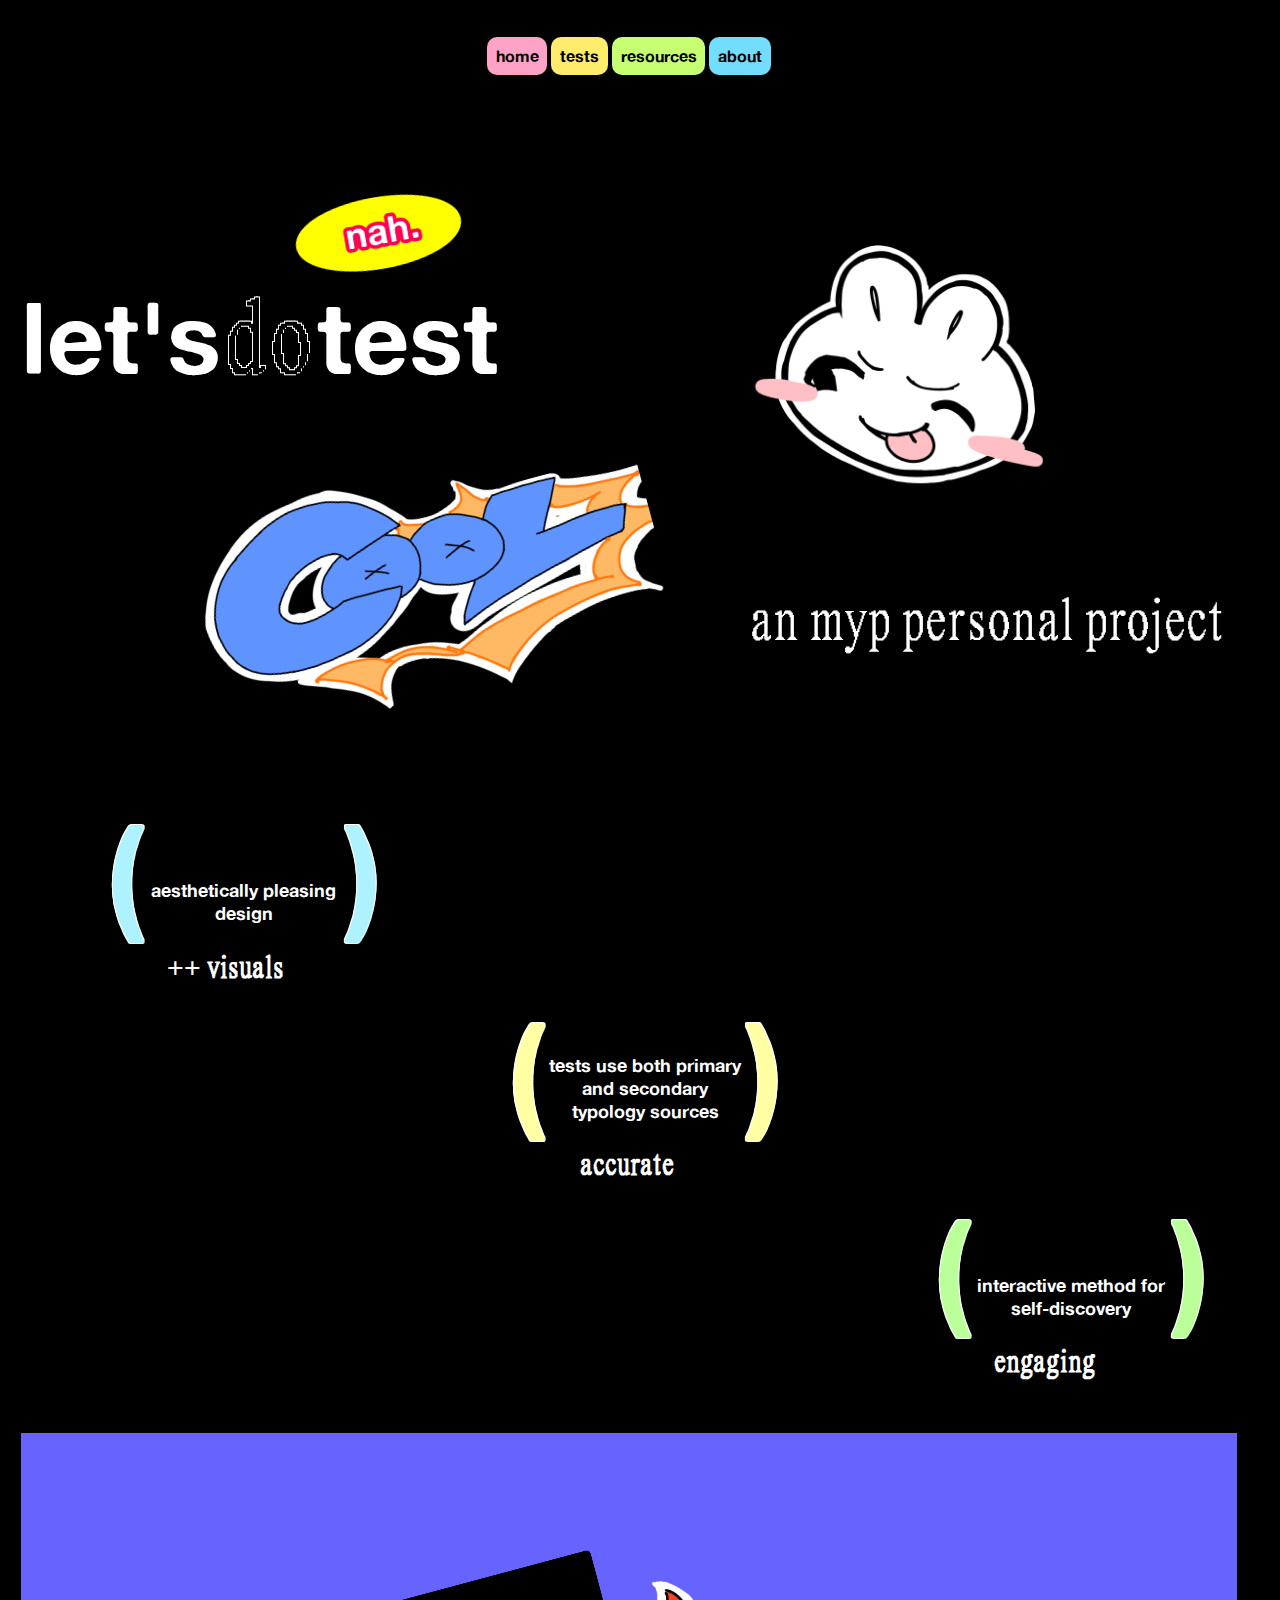
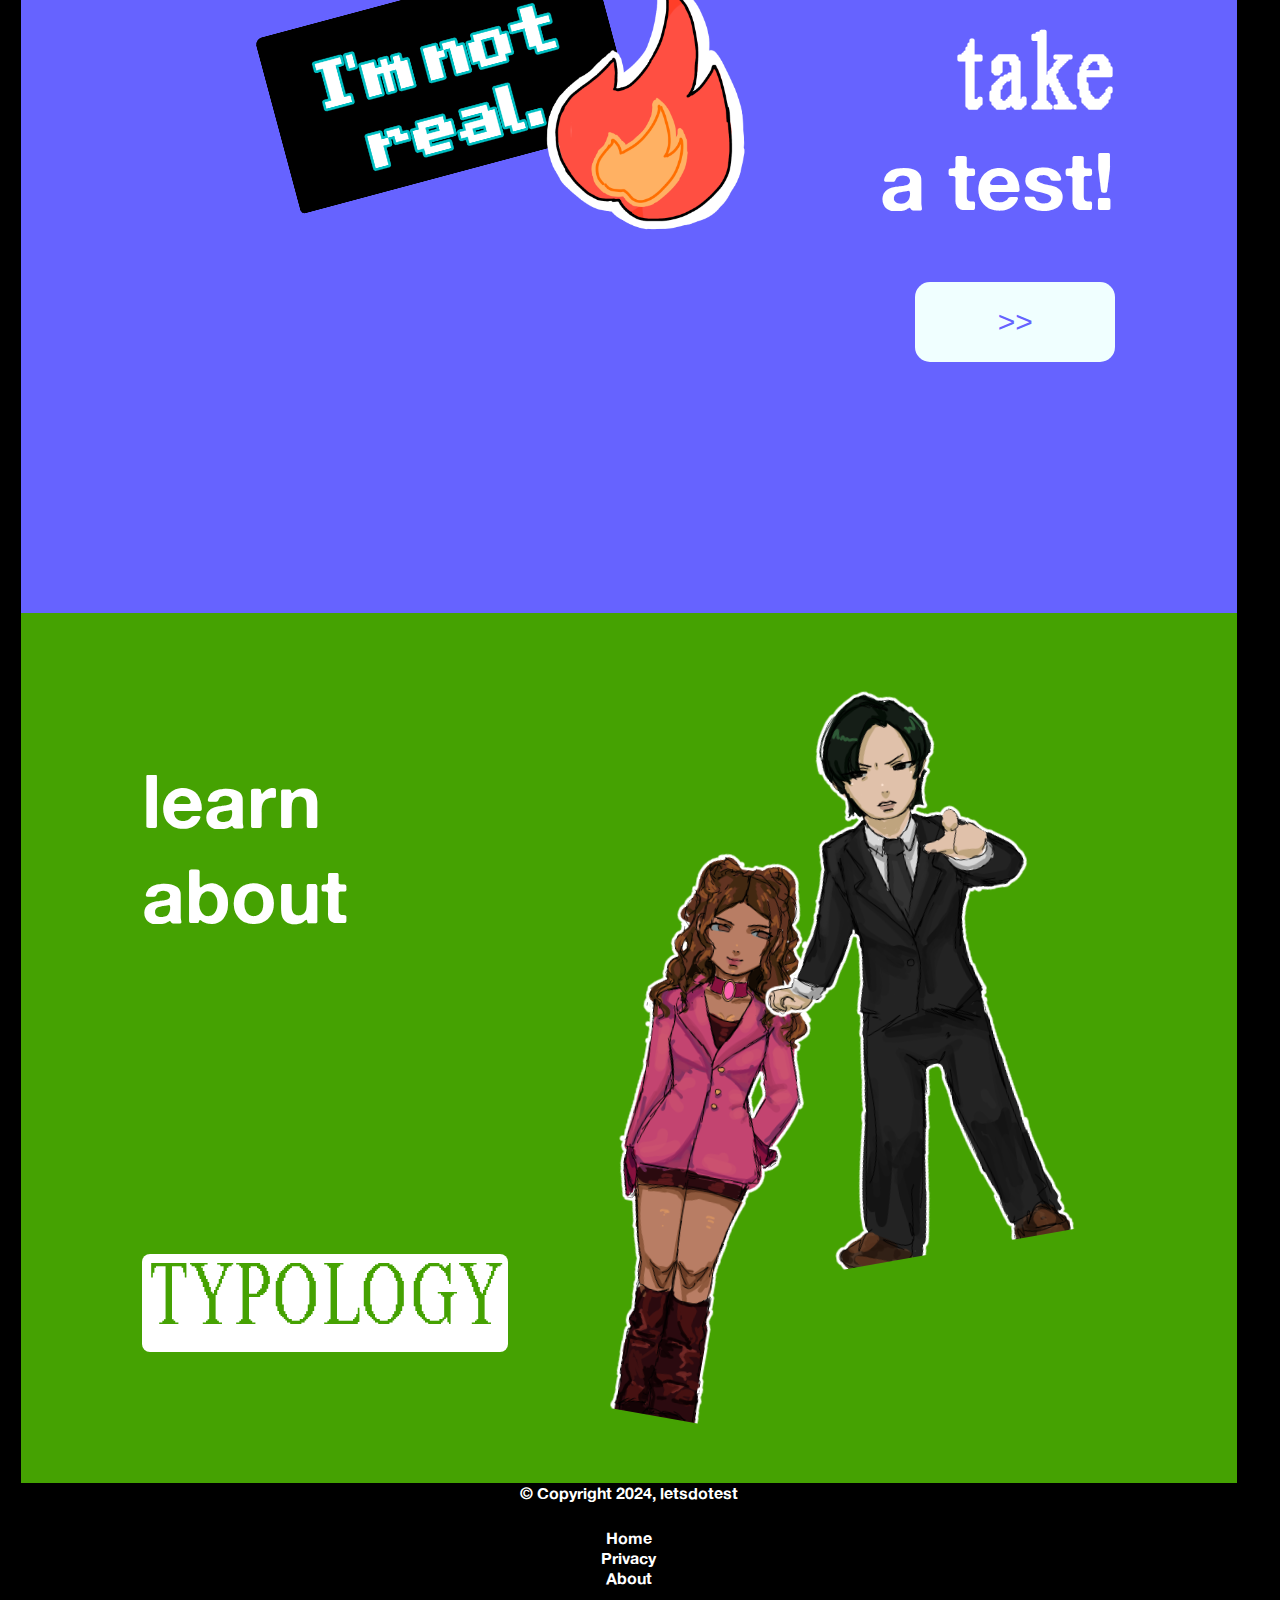
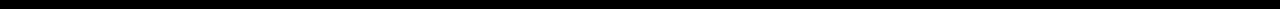
<file: index.html>
<!DOCTYPE html>
<html>
    <head>
        <title>letsdotest</title>
        
        <link href="style.css" rel="stylesheet"> 
        <meta name="viewport" content="width=device-width, initial-scale=1.0" />
        <link rel="icon" href="ughbunny.PNG">
    </head>
    <body style="background-color: black; max-width: 100vw;">
        <script src="index.js"></script> 
        <header>
            <nav>
            <a id="home" href="index.html">home</a>
            <a id="testbutt" href="test.html">tests</a>
            <a id="resbutt" href="resources.html">resources</a>
            <a id="abtbutt" href="abt.html">about</a>
        </nav>

        </header>
       <section id="homesect1"> 
        <div id="ldt">let's</div>
        <div id="ldta">do</div>
        <div id="ldt">test</div>
        <div id="myp">an myp personal project</div>
        <img id="nah" src="nahsticker.PNG">
        <img id="sillybun" src="sillybunnysticker.PNG">
        <img src="cool sticker.PNG" id="cool">
       </section>
    <section id="benefits">
    <section class="benefits">
            <section id="blsect">
            <span class="par" id="bl">(</span><h2  id="apd"class="benif">aesthetically pleasing design</h2><span class="par"id="bl">)</span>
            </section>
            <h2 class="bene" id="bene1">++ visuals</h2>
    </section>
    <section class="benefits">
            <section id="yelsect"> 
            <span class="par" id="yel">(</span><span class="benif" >tests use both primary and secondary typology sources</span><span class="par" id="yel">)</span>
            </section>
            <h2 class="bene" id="bene2">accurate</h2>
    </section>
    <section class="benefits">
       <section id="grsect">
            <span class="par" id="gr">(</span><span class="benif" >interactive method for self-discovery</span><span class="par" id="gr">)</span>
       </section>
       <h2 class="bene" id="bene3">engaging</h2>
    </section>
    </section>
       <section id="hometest">
        
        
        <h1 id="htest1">take</h1>
        <h1 id="htest2"> a test!</h1>
        <a href="test.html">
            <button id="takeATestButton">>></button>
        </a>
        <img src="notrealsticker.PNG" id="notreal">
        <img src="firesticker.PNG" id="fire">
       </section>
       <section id="homesour">
        <img src="transso2.PNG" id="transso2">
        <img src="transsx1.PNG" id="transsx1">
    
       <section id="homesour1">
        <h1 style="font-family: altehaas; font-size: 75px; color: white;">learn</h1>
        <h1 style="font-family: altehaas; font-size: 75px; margin-top: -5%; color: white;">about</h1>
        
        <a href="resources.html" style="text-decoration: none;">
        <button id="typologybutt">TYPOLOGY</button>
        </a>
        </section> 
       </section>
       <footer>
       <div style="font-family: altehaas; padding-bottom: 25px; color: white;">
        <span>&copy;</span> Copyright 2024, letsdotest
       </div>
       <a class="footlink" href="index.html" style="color: white;">Home</a>
       <a class="footlink" href="priv.html" style="color: white;">Privacy</a>
       <a class="footlink" href="abt.html" style="color: white;">About</a>
       </footer>
    </body>
</html>
</file>
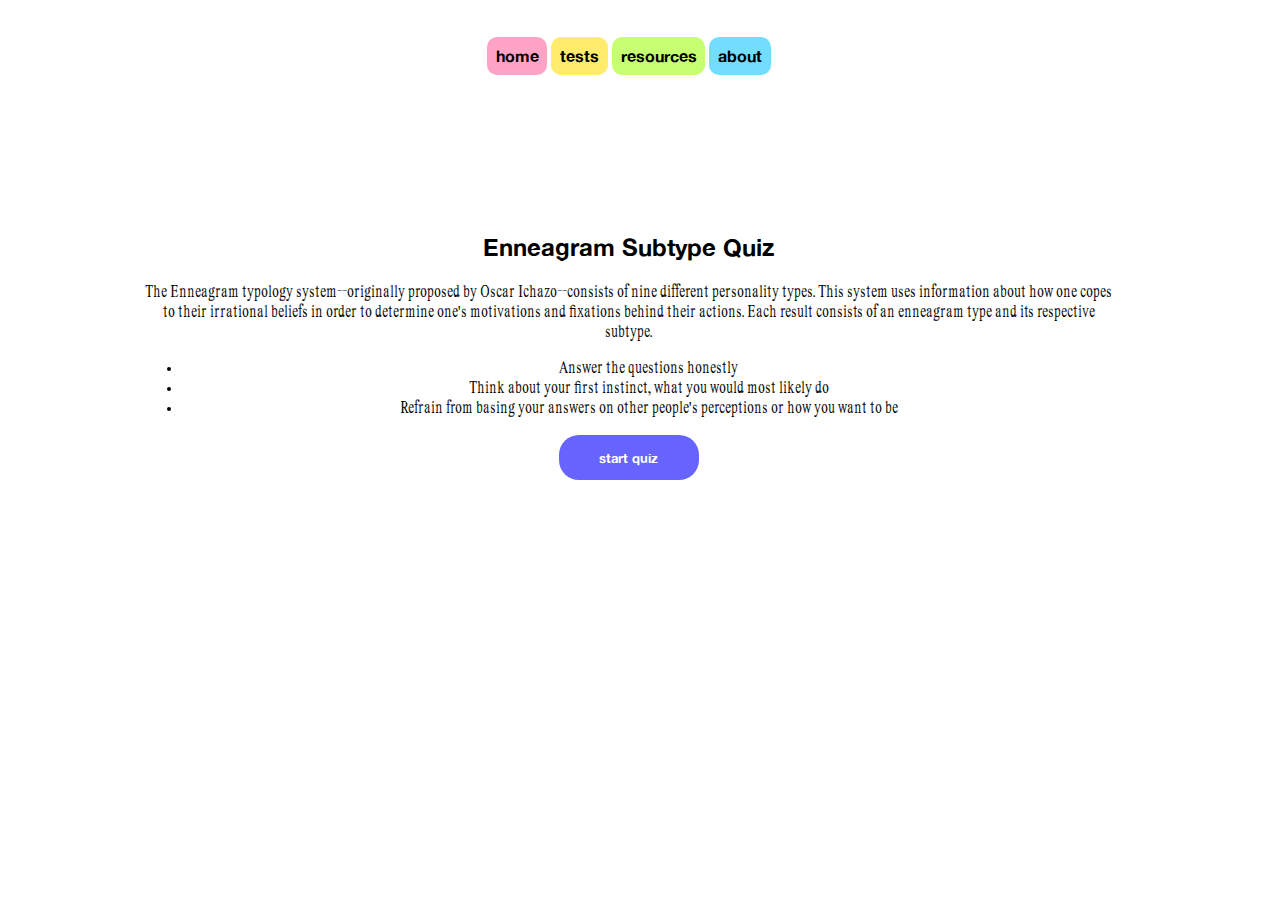
<file: enneagram.html>
<!DOCTYPE html>
<html>
    <head>
        <title>letsdotest</title>
        
        <link href="style.css" rel="stylesheet"> 
        <script src="ennea.js" defer></script> 
    </head>
    <body>
      
        <header>
            <nav>
            <a id="home" href="index.html">home</a>
            <a id="testbutt" href="test.html">tests</a>
            <a id="resbutt" href="resources.html">resources</a>
            <a id="abtbutt" href="abt.html">about</a>
        </nav>

        </header>
        <!--Start Page-->
    <div class="enneastart" id="enneahome" style="font-family: altehaas; font-weight: 200;"><h2>Enneagram Subtype Quiz</h2>
    <p style="font-family: pixel; font-weight: 400;">The Enneagram typology system--originally proposed by Oscar Ichazo--consists of nine different personality types.
        This system uses information about how one copes to their irrational beliefs in order to
        determine one's motivations and fixations behind their actions. Each result consists of an enneagram type and its respective subtype.</p>
        <ul style="font-family: pixel; font-weight: 400;">
            <li>Answer the questions honestly</li>
            <li>Think about your first instinct, what you would most likely do</li>
            <li>Refrain from basing your answers on other people's perceptions or how you want to be</li>
        </ul>

    <button id="enneastart">start quiz</button>
    </div>

    <!--Quiz Page-->
    <div class="enneaquiz" id="enneaquizpage" style= "display: none;">
        <div id="enneaquiz" class="justify-center flex-column">
            <h2 id="enneaquestion" style="font-family: altehaas; font-weight: 200;">question</h2>
            <div id="enneachoices" class="enneachoices" style="font-family: altehaas;">
                
            </div>
        </div>
    </div>


    <!--Results Page-->
    <div class="ennearesults" id ="ennearesults" style= "display: none;">
        <div style="text-align: center; font-family: altehaas;">You got:</div>
        <div id="ennea-image" style="text-align: center;">
        </div>
        <div class="enneabutton-container" style="text-align: center;">
            <button class="ennearestart">
                <a href="enneagram.html"style="color: white; text-decoration: none;">Restart</a></button>
            <button id="enneaother">
                <a href="results.html"style="color: white; text-decoration: none;">Other Results</a></button>
        </div>
    </div>
   </body>
</file>
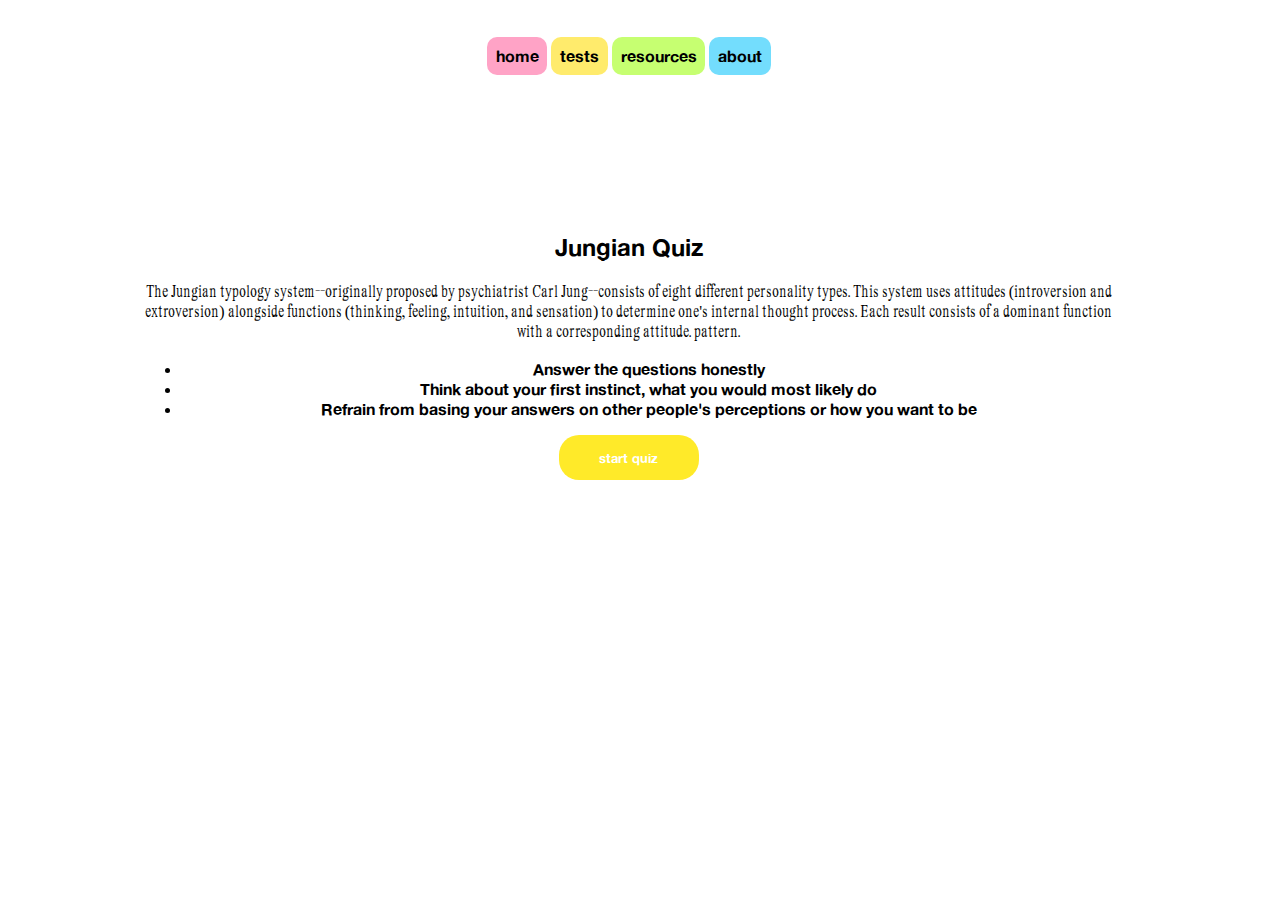
<file: jungian.html>
<!DOCTYPE html>
<html>
    <head>
        <meta name="viewport" content="width=device-width, initial-scale=1.0" />
        <title>letsdotest</title>
        
        <link href="style.css" rel="stylesheet"> 
        <script src="index.js" defer></script>
        <link rel="icon" href="ughbunny.PNG">
    </head>
    <body>
      
        <header>
            <nav>
            <a id="home" href="index.html">home</a>
            <a id="testbutt" href="test.html">tests</a>
            <a id="resbutt" href="resources.html">resources</a>
            <a id="abtbutt" href="abt.html">about</a>
        </nav>

        </header>
        <!--Start Page-->
    <div class="jungstart" id="junghome"><h2>Jungian Quiz</h2>
    <p style="font-family: pixel;">The Jungian typology system--originally proposed by psychiatrist Carl Jung--consists of eight different personality types.
        This system uses attitudes (introversion and extroversion) alongside functions (thinking, feeling, intuition, and sensation) to
        determine one's internal thought process. Each result consists of a dominant function with a corresponding attitude.
        pattern.</p>
        <ul>
            <li>Answer the questions honestly</li>
            <li>Think about your first instinct, what you would most likely do</li>
            <li>Refrain from basing your answers on other people's perceptions or how you want to be</li>
        </ul>

    <button id="jungstart">start quiz</button>
    </div>

    <!--Quiz Page-->
    <div class="jungquiz" id="jungquizpage" style= "display: none;">
        <div id="jungquiz" class="justify-center flex-column">
            <h2 id="jungquestion">question</h2>
            <div id="jungchoices">
                
            </div>
        </div>
    </div>


    <!--Results Page-->
    <div id="jungresults" style= "display: none;">
        <div style="text-align: center; font-family: altehaas;">You got:</div>
        <div id="jung-image" style="text-align: center;">
        </div>
        <div class="jungbutton-container"style="text-align: center;">
            <button class="jungrestart">
                <a href="jungian.html"style="color: white; text-decoration: none;">Restart</a></button>
            <button id="jungother">
                <a href="results.html"style="color: white; text-decoration: none;">Other Results</a></button>
        </div>
    </div>
   </body>
</html>
</file>
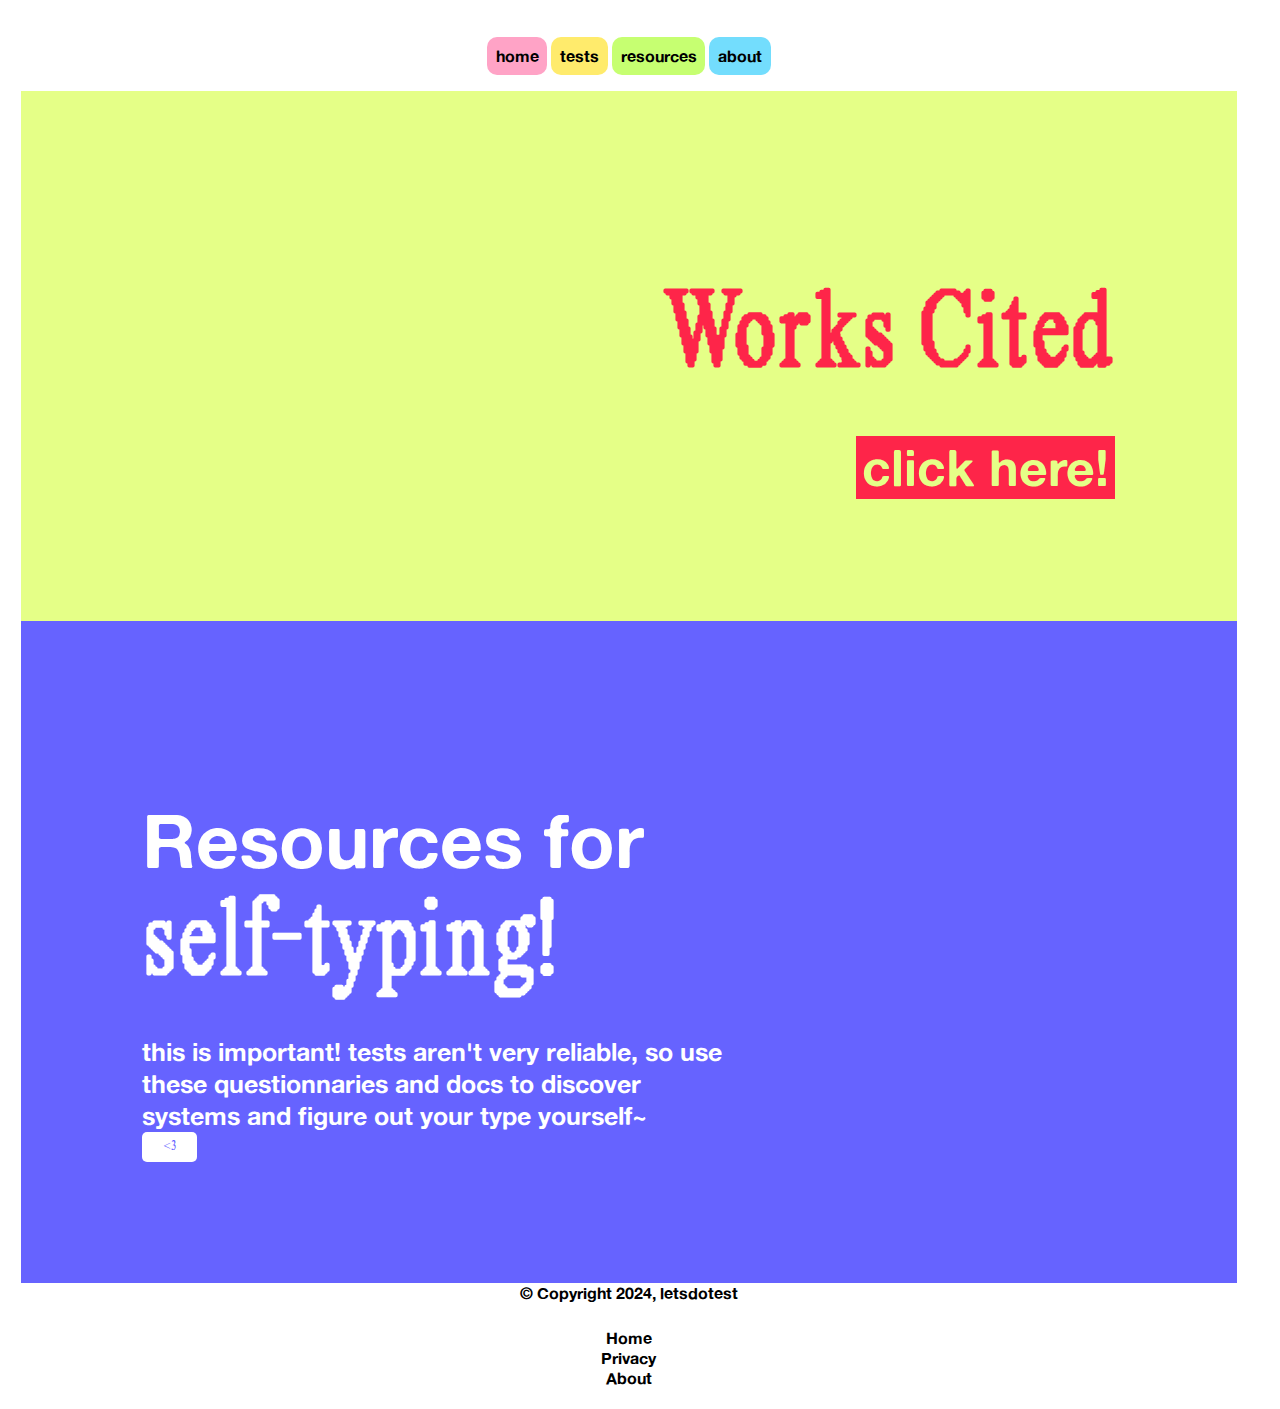
<file: resources.html>
<!DOCTYPE html>
<html>
    <head>
        <title>letsdotest</title>
        
        <link href="style.css" rel="stylesheet"> 
    </head>
    <body>
        <script src="index.js"></script> 
        <header>
        <nav>
            <a id="home" href="index.html">home</a>
            <a id="testbutt" href="test.html">tests</a>
            <a id="resbutt" href="resources.html">resources</a>
            <a id="abtbutt" href="abt.html">about</a>
        </nav>

        </header>
        <section id="citation">
        <h1 style="font-family: pixel; font-size: 100px; color: rgb(254, 37, 73);">Works Cited</h1>
        <a href="https://docs.google.com/document/d/1uzlhP5Jhz4HuYLEAOegs8T-yGsS-V0-9tAFsKinccT8/edit?usp=sharing" target="_blank">
        <button style="font-family: altehaas; font-size: 50px; background-color: rgb(254, 37, 73); color: rgb(229, 255, 135);border:none ; margin-top: -30px;"> click here!</button>
        </a>
        </section>
        <section id="selftype">
        <h1 style="font-family: altehaas; font-size: 75px; color: white;">Resources for</h1>
        <h1 style="font-family: pixel; font-size: 100px; color: white; margin-top: -5%;">self-typing!</h1>
        <div style="font-family: altehaas; font-size: 25px; max-width: 60%; margin-top: -4%; color: white;">this is important! tests aren't very reliable, so use these questionnaries and docs to discover systems and figure out your type 
            yourself~
        </div>
        <a href="https://docs.google.com/document/d/1paGvxuemA9DVOJpTmDz5hD9SYnaxsp26J0uFVs-eiW4/edit?usp=sharing" target="_blank">
        <button style="color: rgb(102, 99, 255); background-color: white; border: none; border-radius: 5px; width: 55px; height: 30px; font-family: pixel;"><3</button>
        </a>
        </section>
        <footer>
            <div style="font-family: altehaas; padding-bottom: 25px;">
             <span>&copy;</span> Copyright 2024, letsdotest
            </div>
            <a class="footlink" href="index.html">Home</a>
            <a class="footlink" href="priv.html">Privacy</a>
            <a class="footlink" href="abt.html">About</a>
            </footer>
    </body>
</html>
</file>
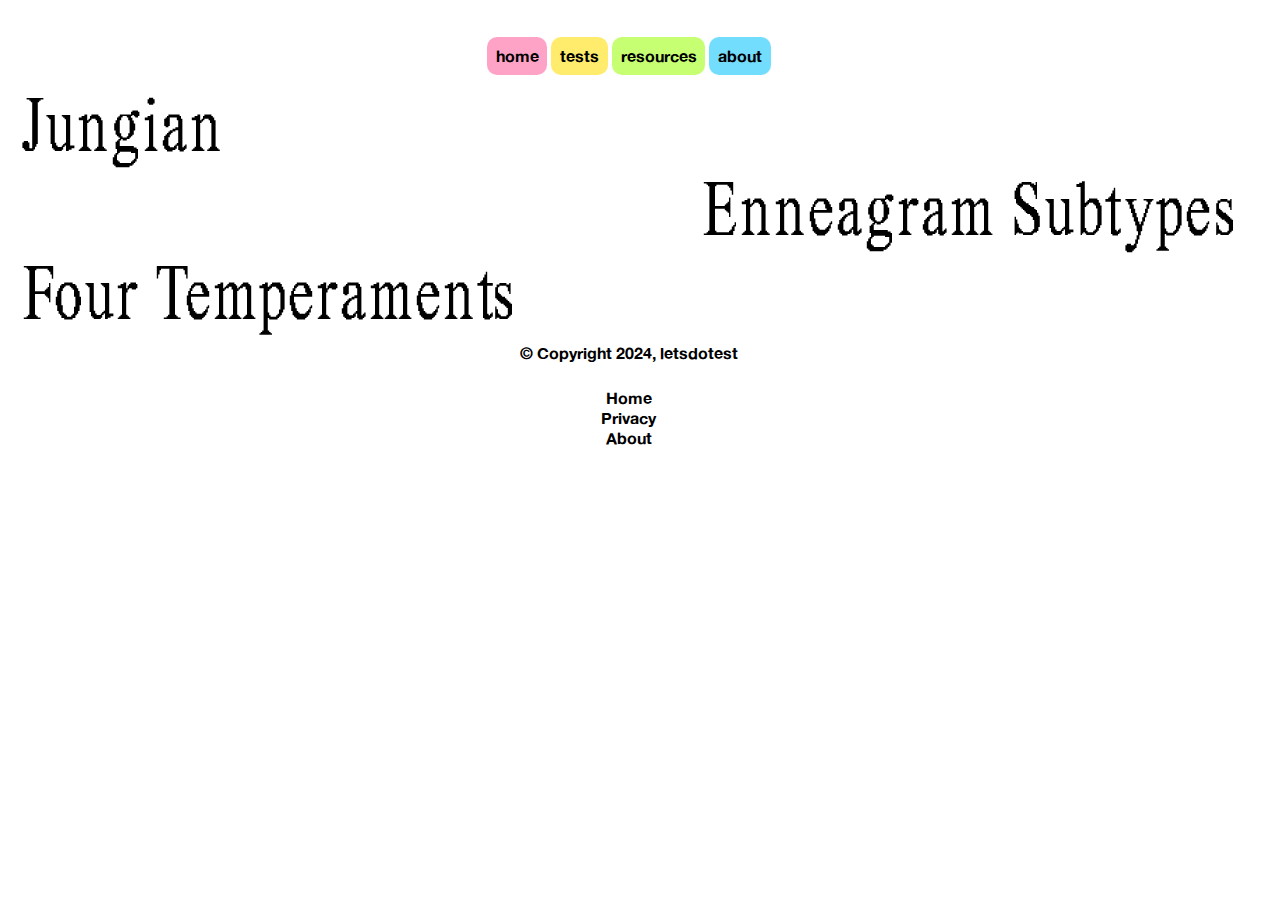
<file: results.html>
<!DOCTYPE html>
<html>
    <head>
        <title>letsdotest</title>
        
        <link href="style.css" rel="stylesheet"> 
    </head>
    <body>
        <script src="results.js"></script> 
        <header>
        <nav>
            <a id="home" href="index.html">home</a>
            <a id="testbutt" href="test.html">tests</a>
            <a id="resbutt" href="resources.html">resources</a>
            <a id="abtbutt" href="abt.html">about</a>
        </nav>

        </header>
        <section>
        <div onclick="jungFunction()" style="font-family: pixel; font-size: 70px;">Jungian</div>
        <div id="jungres" >
            <p style="font-family: altehaas;">
                <span>Extraverted Feeling</span>   <span>Extraverted Thinking</span>  <span>Extraverted Intuition</span>  <span>Extraverted Sensing</span>
                <br>
                <span>Introverted Feeling</span>   <span>Introverted Thinking</span>  <span>Introverted Intuition</span>  <span>Introverted Sensing</span>
                <br>
                <button class="close" onclick="jungHide()">close</button>
            </p>

        </div>
        </section>
        <section style="text-align: right;">
        <div onclick="enneaFunction()" style="font-family: pixel; font-size: 70px;">Enneagram Subtypes</div>
        <div id="enneares">
        <p style="font-family: altehaas;">
                <span>Self-Preservation One</span> <span>Sexual One</span> <span>Social One</span>
                <br>
                <span>Self-Preservation Two</span> <span>Sexual Two</span> <span>Social Two</span>
                <br>
                <span>Self-Preservation Three</span> <span>Sexual Three</span> <span>Social Three</span>
                <br>
                <span>Self-Preservation Four</span> <span>Sexual Four</span> <span>Social Four</span>
                <br>
                <span>Self-Preservation Five</span> <span>Sexual Five</span> <span>Social Five</span>
                <br>
                <span>Self-Preservation Six</span> <span>Sexual Six</span> <span>Social Six</span>
                <br>
                <span>Self-Preservation Seven</span> <span>Sexual Seven</span> <span>Social Seven</span>
                <br>
                <span>Self-Preservation Eight</span> <span>Sexual Eight</span> <span>Social Eight</span>
                <br>
                <span>Self-Preservation Nine</span> <span>Sexual Nine</span> <span>Social Nine</span>
                <br>
                <button class="close" onclick="enneaHide()">close</button>
        </p>
        </div>
        </section>
        <section>
        <div onclick="tempFunction()" style="font-family: pixel; font-size: 70px;">Four Temperaments</div>
        <div id="tempres">
        <p style="font-family: altehaas;">
               <span>Sanguine</span> <span>Choleric</span>
               <br>
               <span>Phelgmatic</span> <span>Melancholic</span>
               <br>
               <button class="close" onclick="tempHide()">close</button>
            
        </p>
        </div>
        </section>
        <footer>
            <div style="font-family: altehaas; padding-bottom: 25px;">
             <span>&copy;</span> Copyright 2024, letsdotest
            </div>
            <a class="footlink" href="index.html">Home</a>
            <a class="footlink" href="priv.html">Privacy</a>
            <a class="footlink" href="abt.html">About</a>
            </footer>
    </body>
</html>
</file>
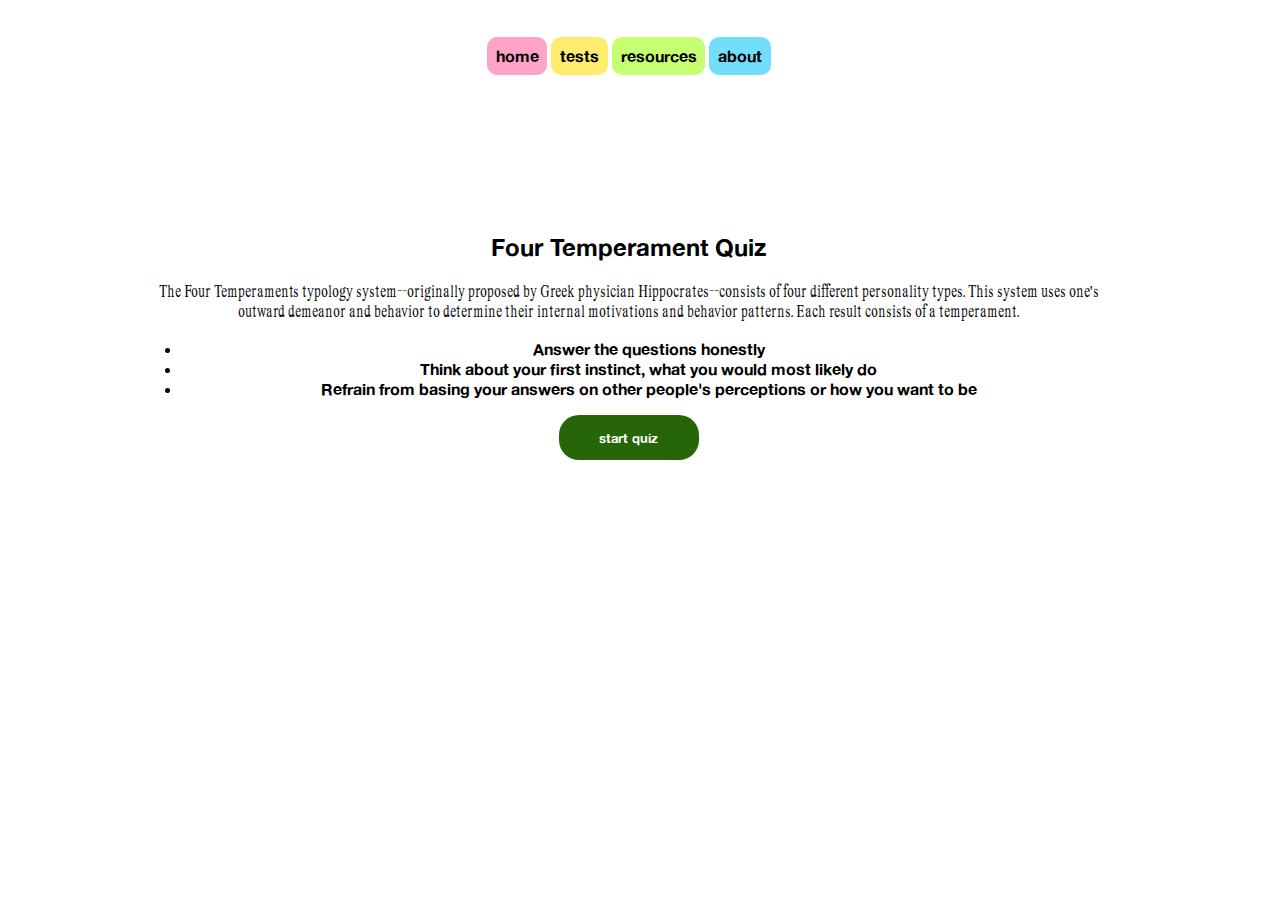
<file: temp.html>
<!DOCTYPE html>
<html>
    <head>
        <title>letsdotest</title>
        
        <link href="style.css" rel="stylesheet"> 
        <script src="temp.js" defer></script> 
    </head>
    <body>
      
        <header>
            <nav>
            <a id="home" href="index.html">home</a>
            <a id="testbutt" href="test.html">tests</a>
            <a id="resbutt" href="resources.html">resources</a>
            <a id="abtbutt" href="abt.html">about</a>
        </nav>

        </header>
        <!--Start Page-->
    <div class="tempstart" id="temphome" style="font-family: altehaas; font-weight: 200;"><h2>Four Temperament Quiz</h2>
    <p style="font-family: pixel; font-weight: 400;">The Four Temperaments typology system--originally proposed by Greek physician Hippocrates--consists of four different personality types.
        This system uses one's outward demeanor and behavior to determine their internal motivations and behavior patterns. Each result consists of a temperament.</p>
        <ul>
            <li>Answer the questions honestly</li>
            <li>Think about your first instinct, what you would most likely do</li>
            <li>Refrain from basing your answers on other people's perceptions or how you want to be</li>
        </ul>

    <button id="tempstart">start quiz</button>
    </div>

    <!--Quiz Page-->
    <div class="tempquiz" id="tempquizpage" style= "display: none;">
        <div id="tempquiz" class="justify-center flex-column">
            <h2 id="tempquestion" style="font-family: altehaas; font-weight: 200;">question</h2>
            <div id="tempchoices" class="tempchoices">
                
            </div>
        </div>
    </div>

    <!--Results Page-->
    <div class="tempresults" id ="tempresults" style= "display: none;">
        <div style="text-align: center; font-family: altehaas;">You got:</div>
        <div id="temp-image" style="text-align: center;">
        </div>
        <div class="tempbutton-container" style="text-align: center;">
            <button class="temprestart">
                <a href="temp.html" style="color: white; text-decoration: none;">Restart</a></button>
            <button id="tempother">
                <a href="results.html" style="color: white; text-decoration: none;">Other Results</a></button>
        </div>
    </div>
   </body>
</file>
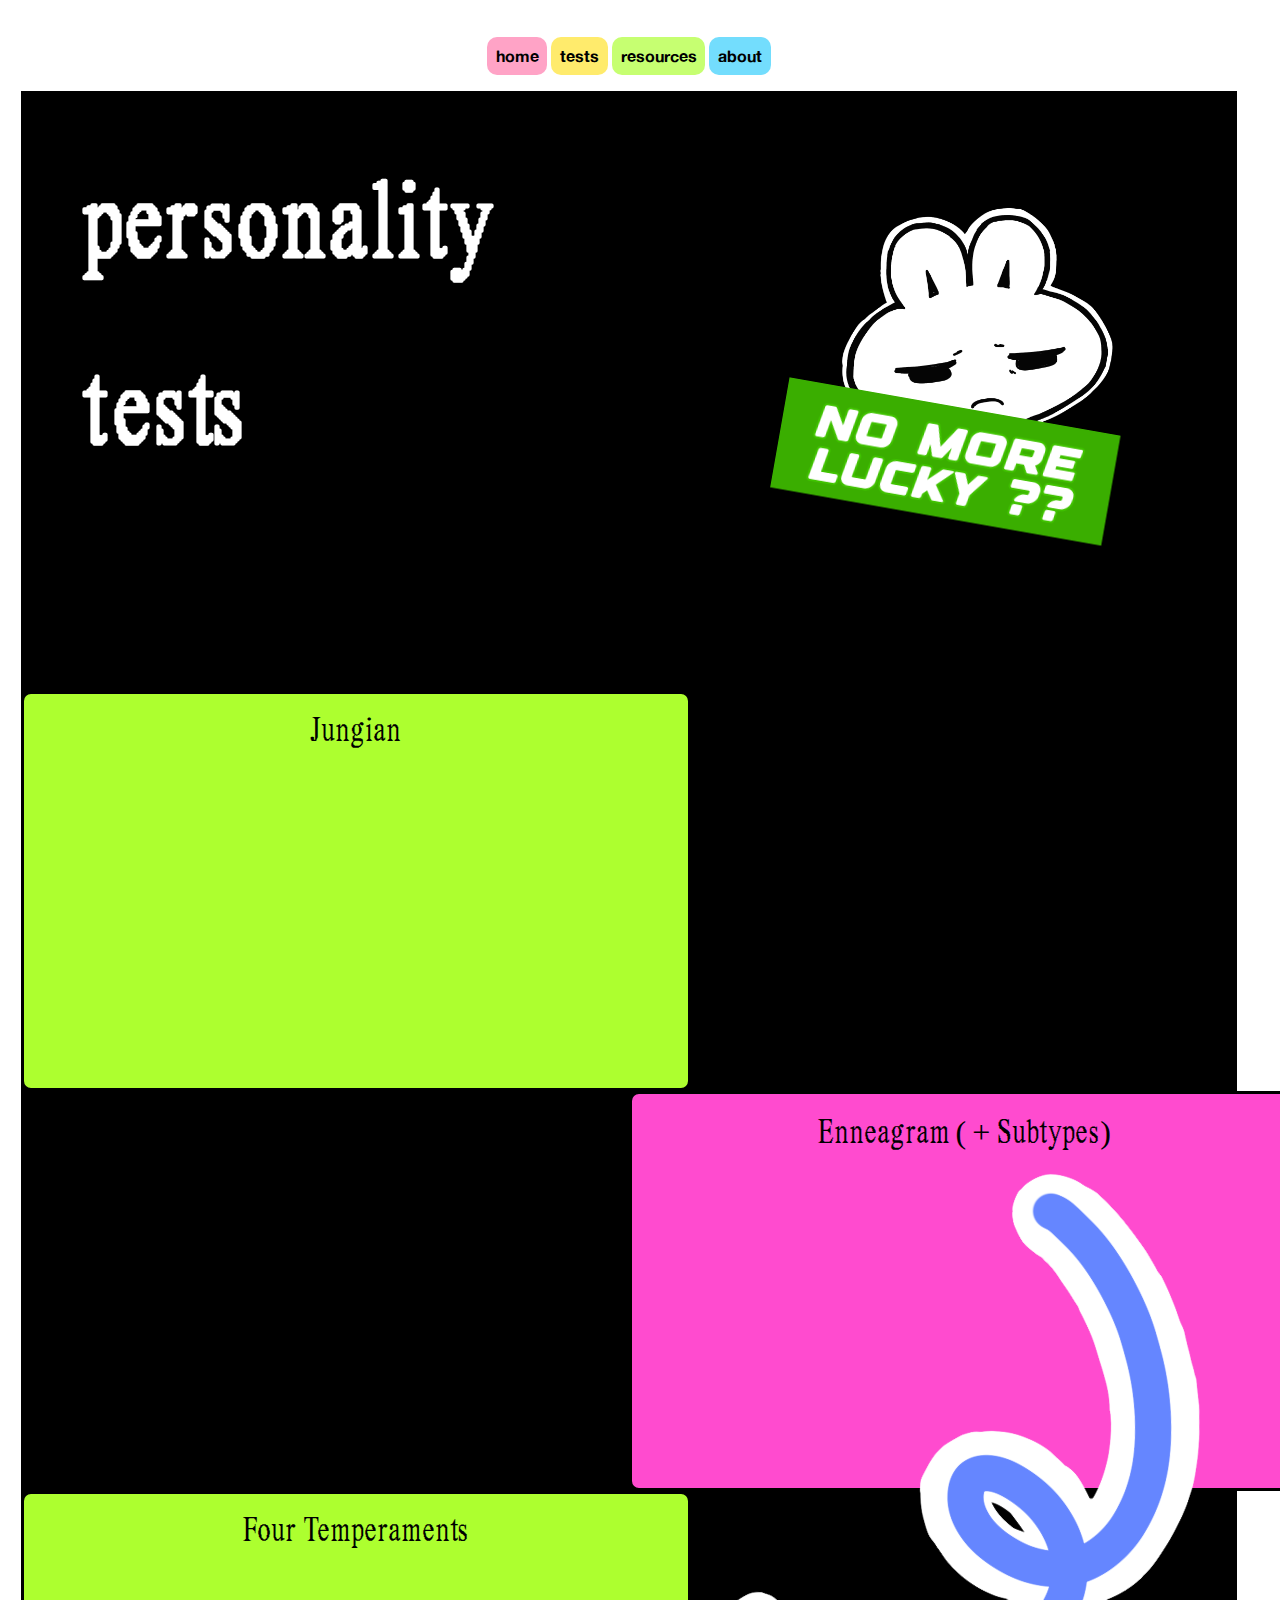
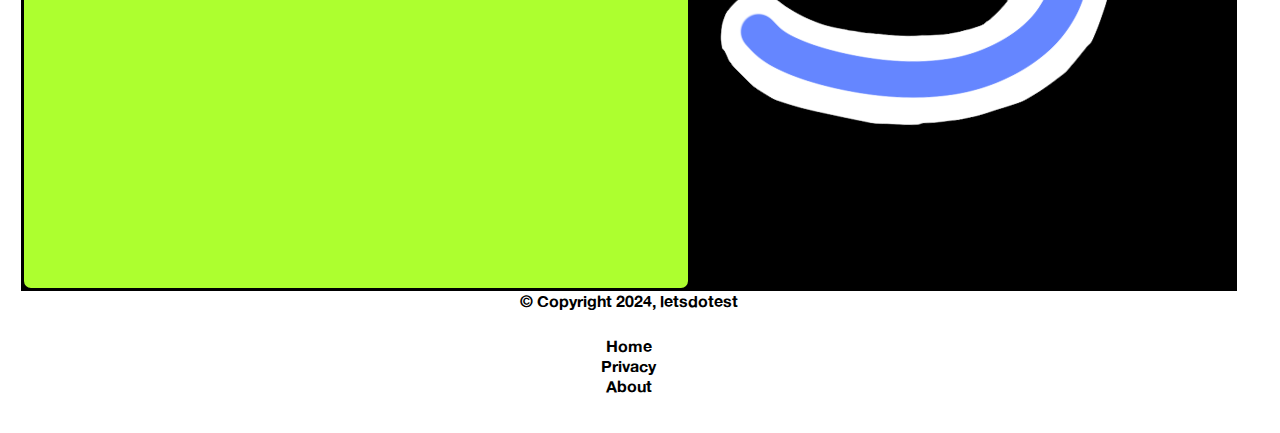
<file: test.html>
<!DOCTYPE html>
<html>
    <head>
        <title>letsdotest</title>
        
        <link href="style.css" rel="stylesheet"> 
    </head>
    <body>
        
        <header>
            <nav>
            <a id="home" href="index.html">home</a>
            <a id="testbutt" href="test.html">tests</a>
            <a id="resbutt" href="resources.html">resources</a>
            <a id="abtbutt" href="abt.html">about</a>
        </nav>

        </header>
        <section style="background-color: black; padding: 5%; padding-top: 1%; padding-bottom: 1%; height: 600px">
        <h1 style="color: white;  font-family: pixel; font-size: 100px;">personality</h1>
         <h1 style="color: white; font-family: pixel; font-size: 100px;">tests</h1>   
         <button style="text-align: right; color: white; background-color: blue; font-family: altehaas;">
            <a href="results.html"> 
                all results
            </a>
        </button>
             <img src="ughbunny.PNG" style="height: 400px; position: relative; bottom: 70%; left: 50%">
        <img src="nomoreluckysticker.PNG" style="height: 350px; position: relative; bottom: 50%; left: 0%; transform: rotateZ(10deg);">
        
        <img src="loopdeloopsticker.PNG" style="height: 600px; position: relative; top: 50%; left: 50%;  transform: rotateZ(45deg);">
        </section>
        <section style="background-color: black;">
            <a href="jungian.html" style="display: block; margin-left: 0px;" id="greenduo">
                <div class="testlnk" style="background-color: greenyellow;">Jungian</div><br>
            </a>
            <a href="enneagram.html" style="display: block; margin-left: 0px;">
                <div class="testlnk" style="margin-left: 50%; background-color: rgb(255, 75, 207);" id="solopink">Enneagram ( + Subtypes)
                   
                </div><br>
            </a>
            <a href="temp.html" style="display: block; margin-left: 0px;" id="greenduo">
                <div class="testlnk" style="background-color: greenyellow;">Four Temperaments</div>
            </a>
        </section>
        <footer>
            <div style="font-family: altehaas; padding-bottom: 25px;">
             <span>&copy;</span> Copyright 2024, letsdotest
            </div>
            <a class="footlink" href="index.html">Home</a>
            <a class="footlink" href="priv.html">Privacy</a>
            <a class="footlink" href="abt.html">About</a>
            </footer>
    </body>
</html>
</file>
<file: style.css>
*{
    box-sizing: border-box;
}
@font-face {
    font-family: altehaas;
    src: url(AlteHaasGroteskBold.ttf);
  }

  @font-face {
    font-family: stretch;
    src: url(StretchPro.otf);
  }

@font-face{
    font-family: pixel;
    src: url(thatthatnewpixelfamilytest-square.otf);
}
nav{

    padding: 25px;
    text-align: center;

}


#home{
    text-decoration: none;
    background-color: rgb(255, 163, 198);
    color:black;
    font-family: altehaas;
    padding: 0.75%;
    border-radius: 10px;

}

#testbutt{
    text-decoration: none;
    
    background-color: rgb(255, 235, 108);
    color:black;
    font-family: altehaas;
    padding: 0.75%;
    border-radius: 10px;
}

#resbutt{
    text-decoration: none;
    
    background-color: rgb(198, 255, 113);
    color:black;
    font-family: altehaas;
    padding: 0.75%;
    border-radius: 10px;
}

#abtbutt{
    text-decoration: none;
    background-color:rgb(115, 221, 253);
    color:black;
    font-family: altehaas;
    padding: 0.75%;
    border-radius: 10px;
}

body{
    padding: 1%;
    width: 97vw;
    display: flex;
    flex-direction: column;
}

#ldt{
    text-align: center;
    line-height: 490px;
    font-size: 100px;
    display: inline;
    font-family: altehaas;
    color: white;
}
#ldta{
    text-align: center;
    line-height: 490px;
    font-size: 100px;
    display: inline;
    font-family: pixel;
    
    color: rgb(0, 0, 0);
    
    text-shadow: -1px -1px 0 #ffffff, 1px -1px 0 #ffffff, -1px 1px 0 #ffffff, 1px 1px 0 

}

.bene{
    display: inline;
   
    font-size: 30px;
    font-family: pixel;
    max-width: 30px;
}

.benif{
    display: inline-block;
    
    font-size: 18px;
    font-family: altehaas;
    max-width: 200px;
    text-align: center;
 

}




#home:hover{
    color: rgb(255, 163, 198);
    background-color: #ffffff;
}

#testbutt:hover{
    color: rgb(255, 235, 108);
    background-color: #ffffff;
}

#resbutt:hover{
    color:rgb(198, 255, 113);
    background-color: #ffffff;
}

#abtbutt:hover{
    color:rgb(115, 221, 253);
    background-color: #ffffff;
}

#benefits{
    background-color: rgb(0, 0, 0);
    color: rgb(255, 255, 255);
    padding-top: 50px;
    padding-bottom: 50px;
}

.footlink{
    display: flex;
    text-decoration: none;
    color:black;
    font-family: altehaas;
    justify-content: space-around;
}

footer{
    text-align: center;
    text-decoration: none;
}

.testlnk{
    border-radius: 10px;
    border: 3px solid;
    display:inline-block;
    height: 400px;
    width: 670px;
    text-align: center;
    padding: 20px;
    font-family: pixel;
    font-size: 200%;

}

.par{
    font-size: 130px;
    font-family: altehaas;
    
    text-shadow: -1px -1px 0 #ffffff, 1px -1px 0 #ffffff, -1px 1px 0 #ffffff, 1px 1px 0 
    
}

#yel{
    color: rgb(255, 255, 164);
}

#gr{
    color:rgb(187, 255, 155);
}

#bl{
    color:rgb(175, 242, 255);
}

.jungstart{
    padding: 10%;
    text-align: center;
  
    font-family: altehaas;
}

.jungquiz{
    padding: 10%;
    text-align: center;
   
    font-family: altehaas;
}

.enneaquiz{
    padding: 10%;
    text-align: center;
}

.enneastart{
    padding: 10%;
    text-align: center;
}

.tempquiz{
    padding: 10%;
    text-align: center;
}

.tempstart{
    padding: 10%;
    text-align: center;
} 



#citation{
    background-color: rgb(229, 255, 135);
    padding: 10%;
    text-align: right;

}

#selftype{
    background-color: rgb(102, 99, 255);
    padding: 10%;
}

#hometest{
    background-color: rgb(102, 99, 255);
    padding: 10%;
    text-align: right;
    height: 780px;
}

#homesour{
    padding: 10%;
    background-color: rgb(69, 162, 2);
    height: 870px;
}

.jungchoices{
    font-family: altehaas;
    border-radius: 8px;
    border-width: 2px;
    border-color: yellow;
    background-color: rgb(255, 255, 145);
}

#jungres{
    display: none;
}

#enneares{
    display: none;
}

#tempres{
    display: none;
}
.close{
    font-family: pixel;
    border: none;
    background-color: black;
    color: white;
    padding: 1%;
    width: 80px
}

.enneachoices{
    display: block;
    align-items: center;
    justify-content: center;
    text-align: center;
    font-family: altehaas;
    color: rgb(102, 99, 255);
    background-color: rgb(225, 230, 255);
    border-color: rgb(102, 99, 255);
    border: none;
    border-radius: 20px;
    margin: auto;
    margin-bottom: 2rem;
    width: 500px;
    height: 5rem;
}

.enneachoices:hover{
    display: block;
    align-items: center;
    justify-content: center;
    text-align: center;
    font-family: altehaas;
    background-color: rgb(102, 99, 255);
    color: white;
    border-radius: 20px;
    cursor: pointer;
    margin: auto;
    margin-bottom: 2rem;
    width: 500px;
    height:5rem;
}

#enneastart{
    background-color: rgb(102, 99, 255);
    color: white;
    font-family: altehaas;
    border-radius: 20px;
    border: none;
    height: 45px;
    width: 140px
}

.ennearestart{
    background-color: rgb(102, 99, 255);
    color: white;
    font-family: altehaas;
    border-radius: 20px;
    border: none;
    height: 45px;
    width: 140px
}
#enneaother{
    background-color: rgb(102, 99, 255);
    color: white;
    font-family: altehaas;
    border-radius: 20px;
    border: none;
    height: 45px;
    width: 140px
}
.jungchoices{
    display: block;
    align-items: center;
    justify-content: center;
    text-align: center;
    font-family: altehaas;
    color: rgb(211, 183, 0);
    background-color: rgb(252, 255, 225);
    border-color: rgb(211, 183, 0);
    border: none;
    border-radius: 20px;
    margin: auto;
    margin-bottom: 2rem;
    width: 500px;
    height: 5rem;
}

.jungchoices:hover{
    display: block;
    align-items: center;
    justify-content: center;
    text-align: center;
    font-family: altehaas;
    background-color: rgb(255, 234, 41);
    color: white;
    border-radius: 20px;
    cursor: pointer;
    margin: auto;
    margin-bottom: 2rem;
    width: 500px;
    height:5rem;
}

#jungstart{
    background-color: rgb(255, 234, 41);
    color: white;
    font-family: altehaas;
    border-radius: 20px;
    border: none;
    height: 45px;
    width: 140px
}

.jungrestart{
    background-color: rgb(255, 234, 41);
    color: white;
    font-family: altehaas;
    border-radius: 20px;
    border: none;
    height: 45px;
    width: 140px
}

#jungother{
    background-color: rgb(255, 234, 41);
    color: white;
    font-family: altehaas;
    border-radius: 20px;
    border: none;
    height: 45px;
    width: 140px
}
.tempchoices{
    display: block;
    align-items: center;
    justify-content: center;
    text-align: center;
    font-family: altehaas;
    color: rgb(38, 102, 8);
    background-color: rgb(194, 251, 181);
    border: none;
    border-radius: 20px;
    margin: auto;
    margin-bottom: 2rem;
    width: 500px;
    height: 5rem;
}

.tempchoices:hover{
    display: block;
    align-items: center;
    justify-content: center;
    text-align: center;
    font-family: altehaas;
    background-color: rgb(38, 102, 8);
    color: white;
    border-radius: 20px;
    cursor: pointer;
    margin: auto;
    margin-bottom: 2rem;
    width: 500px;
    height:5rem;
}

#tempstart{
    background-color: rgb(38, 102, 8);
    color: white;
    font-family: altehaas;
    border-radius: 20px;
    border: none;
    height: 45px;
    width: 140px
}

.temprestart{
    background-color: rgb(38, 102, 8);
    color: white;
    font-family: altehaas;
    border-radius: 20px;
    border: none;
    height: 45px;
    width: 140px
}

#tempother{
    background-color: rgb(38, 102, 8);
    color: white;
    font-family: altehaas;
    border-radius: 20px;
    border: none;
    height: 45px;
    width: 140px
}

#greenduo{
    animation-name: slideLeft;
    animation-duration: 2s;
    animation-timeline: view();
    animation-range: entry 0% cover 40%;
    color: black;
}

#solopink{
    animation-name: slideLeft2;
    animation-duration: 2s;
    animation-timeline: view();
    animation-range: entry 0% cover 40%;
    color: black;
    margin-left: 50%;  
    background-color: rgb(255, 75, 207);
}
@keyframes slideLeft{
    from{transform: translateX(100%);}
    to{transform: translateX(0px);}
}

@keyframes slideLeft2{
    from{transform: translateX(-100%);}
    to{transform: translateX(0px);}
}

.benefits{
    animation-name: slideLeft;
    animation-duration: 2s;
    animation-timeline: view();
    animation-range: entry 0% cover 40%;
}

#takeATestButton{
    color: rgb(102, 99, 255); 
    background-color: azure; 
    padding: 2%;
    border-radius: 15px; 
    width: 200px; 
    height: 80px; 
    font-size: 30px; 
    font-size: altehaas; 
    border: none;
}

#takeATestButton:hover{
    background-color: rgb(102, 99, 255); 
    color: azure; 
    cursor: pointer;
    border-width: 20px;
    border-color: azure;
}

#abtsect{
    background-color: black; 
    color: white; 
    height: 900px; 
    width: 97vw;
    padding: 1%;
    display: flex;
    flex-wrap: wrap;
    overflow: auto;
    gap: 0em;
}

#abttxt{
    font-family: pixel; 
    font-size: 60px;
}

#abtbig{
    font-family: stretch; 
    font-size: 200px; 
    margin-top: 0%;
    margin-bottom: 0%;
    padding-bottom: 0%;
    border: 0;
}

#testheading{
    color: white;
    font-family: pixel; 
    font-size: 100px;
}

#allresults{
    text-align: left; 
    color: white; 
    background-color: blue; 
    font-family: altehaas; 
    position: relative; 
    bottom: 70%; 
    height: 50px;
}

#ughbunny{
    height: 400px; 
    position: relative; 
    bottom: 70%; 
    left: 50%
}

#luckystick{
    height: 350px; 
    position: relative; 
    bottom: 50%; 
    left: 0%; 
    transform: rotateZ(10deg);
}

#testsect1{
    background-color: black; 
    padding: 5%; 
    padding-top: 1%; 
    padding-bottom: 1%; 
    height: 600px;  
}

#myp{
    font-family: pixel; 
    margin-left:60%; 
    font-size: 55px; 
    border-radius: 15px; 
    border-color: rgb(113, 255, 97);
    border-width: 100px; 
    color: white;
}

#nah{
    height: 170px; 
    position: relative; 
    bottom: 105%; 
    left: 20%; 
    transform: rotateZ(-10deg);
}

#sillybun{
    width: 500px; 
    position: relative; 
    bottom: 70%; 
    right: 10%; 
    object-fit: contain; 
    float: right;
}

#homesect1{
    height: 650px; 
    background-color: rgb(0, 0, 0);
}

#cool{
    height: 350px; 
    position: relative; 
    bottom: 40%; 
    right: 5%;
    transform: rotateZ(-15deg);
}

#blsect{
    margin-left: 7%;
}

#yelsect{
    
    position: relative; 
    left: 40%;
}

#grsect{
    margin-left: 75%;
}

#bene1{
    margin-left: 12%;
}

#bene2{
    margin-left: 46%;
}

#bene3{
    margin-left: 80%;
}

#fire{
    height: 500px; 
    position: relative; 
    float: left; 
    left: 15%; 
    bottom: 150%;
}

#notreal{
    height: 450px; 
    position: relative; 
    float: left; 
    right: 0%; 
    bottom: 75%; 
    transform: rotateZ(-15deg);
}

#htest1{
    font-family: pixel; 
    font-size: 100px; 
    color: rgb(255, 255, 255);
}

#htest2{
    font-family: altehaas; 
    font-size: 80px; 
    margin-top: -8%; 
    color: rgb(255, 255, 255);
}

#homesour1{
    position: relative; 
    bottom: 5%;
}

#typologybutt{
    font-family: pixel; 
    font-size: 80px; 
    text-align: center; 
    border: none; 
    background-color: white; 
    color: rgb(69, 162, 2); 
    border-radius: 8px; 
    margin-top: -3%; 
    text-decoration: none;
}

#transso2{
    height: 580px; 
    position: relative; 
    bottom: -17%; 
    right: 25%; 
    float: right; 
    overflow: hidden; 
    transform: rotateZ(10deg);
}

#transsx1{
    height: 580px; 
    position: relative; 
    bottom: 10%; 
    left: 30%; 
    float: right; 
    overflow: hidden; 
    transform: rotateZ(-10deg);
}

#resinfo{
    font-family: altehaas; 
    font-size: 25px; 
    max-width: 60%; 
    margin-top: -4%; 
    color: white;
}

#reshead1{
    font-family: altehaas; 
    font-size: 75px; 
    color: white;
}

#reshead2{
    font-family: pixel; 
    font-size: 100px; 
    color: white; 
    margin-top: -5%;
}
@media screen and (max-width: 500px){
    #body{
        width: 97%;
        padding: 3px;
        
    }
    #homesect1{
        height: 555px;
    }
    #ldt{
        font-size: 3.95rem;
        margin-bottom: 1%;
        position: relative;
        bottom: 15%;
    
    }
    #ldta{
        font-size: 3.95rem;
        position: relative;
        bottom: 15%;
    }
    #myp{
        font-size: 2.75rem;
        position: relative;
        bottom: 20%;
        
    }
    #nah{
        height: 100px;
        position: absolute;
        bottom: 75%;
    }
    #sillybun{
        height: 220px;
        position: relative;
        left: 1%;
        bottom: 88%;
        width: auto;
    }
    #cool{
        height: 210px;
        bottom: 107%;
    }
    #benefits{
        display: flex;
        flex-direction: column;
        align-items: center;
    }
    #blsect{
        
        margin-left: 0%;

    }
    
    #yelsect{
       
        position: relative; 
        left: 0%;
    }
    
    #grsect{
      
        margin-left: 0%;
    }
    .bene{
        display: flex;
        flex-direction: column;
        align-items: center;
        max-width: 200px;

    }
    #bene1{
        margin-left: 10%;
    

    }
    
    #bene2{
        margin-left: 10%;
    }
    
    #bene3{
        margin-left: 10%;
    }

    #abttxt{ 
        font-size: 30px;
    }
    #abtbig{
        font-size: 4rem;
    }
    #abtsect{
        height: 580px;
    }
    #testheading{
        font-size: 3rem;
    }
    #ughbunny{
        height: 200px; 
        position: absolute;
        bottom: 35%;
        left: 20%;
    }
    #luckystick{
        height: 175px;
        position: absolute;
        bottom: 23%;
        left: 3%;

    }
    .testlnk{
        font-size: 150%;
        height: 200px;
        width: 300px;
    }
    #allresults{
        position: absolute;
        top: 47%;
    }
    #testsect1{
        height: 450px;
    }
    #solopink{
        margin-left: 0%;
        animation: none;
    }
    #greenduo{
        animation: none;
    }
    #testsect2{
        text-align: center;
    }
    #fire{
        height: auto;
        bottom: 30%;
        width: 300px;
        
    }
    #notreal{
        height: 225px;
        top: -70%;
        right: 24%;
    }
    #htest2{
        margin-top: -32%;
    }
    #homesour1{
        bottom: 75%;
        right: 5%;

    }
    #typologybutt{
        font-size: 65px;
    }

    #transso2{
        height: 330px; 
        position: relative; 
        bottom: -57%; 
        right: 15%; 
    }
    
    #transsx1{
        height: 330px; 
        position: relative; 
        bottom: 40%; 
        left: 12%; 
        transform: rotateZ(-5deg);
    }

    .jungchoices{
        width: 250px;
        font-size: 0.75rem;
        height: 5.2rem;
    }

    #jungimg{
        width: 94vw;
    }

    .enneachoices{
        width: 250px;
        font-size: 0.75rem;
        height: 5.2rem;
    }

    #enneaimg{
        width: 94vw;
    }

    .tempchoices{
        width: 250px;
        font-size: 0.75rem;
        height: 5.2rem;
    }

    #tempimg{
        width: 94vw;
    }

    .jungchoices:hover{
        width: 250px;
        font-size: 0.75rem;
        height: 5.2rem;
    }

    .enneachoices:hover{
        width: 250px;
        font-size: 0.75rem;
        height: 5.2rem;
    }

    .tempchoices:hover{
        width: 250px;
        font-size: 0.75rem;
        height: 5.2rem;
    }

    #resinfo{
        font-family: altehaas; 
        font-size: 20px; 
        max-width: 70%; 
        margin-top: -4%; 
        color: white;
    }

    #reshead1{
        font-family: altehaas; 
        font-size: 65px; 
        color: white;
    }
    
    #reshead2{
        font-family: pixel; 
        font-size: 80px; 
        color: white; 
        margin-top: -10%;
    }
}

@media screen and (min-width: 700px){
    #ughbunny{
        height: 400px;
        bottom: 52%;
        left: 60%;
        position: absolute;
    }
    #luckystick{
        left: 66%;
        height: 350px;
        bottom: 37%;    
        position: absolute;

    }
    #allresults{
        position: absolute;
        top: 70%;
    }
}

@media screen and (min-height: 1250px){
    #ughbunny{
        height: 400px;
        bottom: 52%;
        left: 60%;
    }
    #luckystick{
        left: 66%;
        height: 350px;
        bottom: 37%;
</file>
